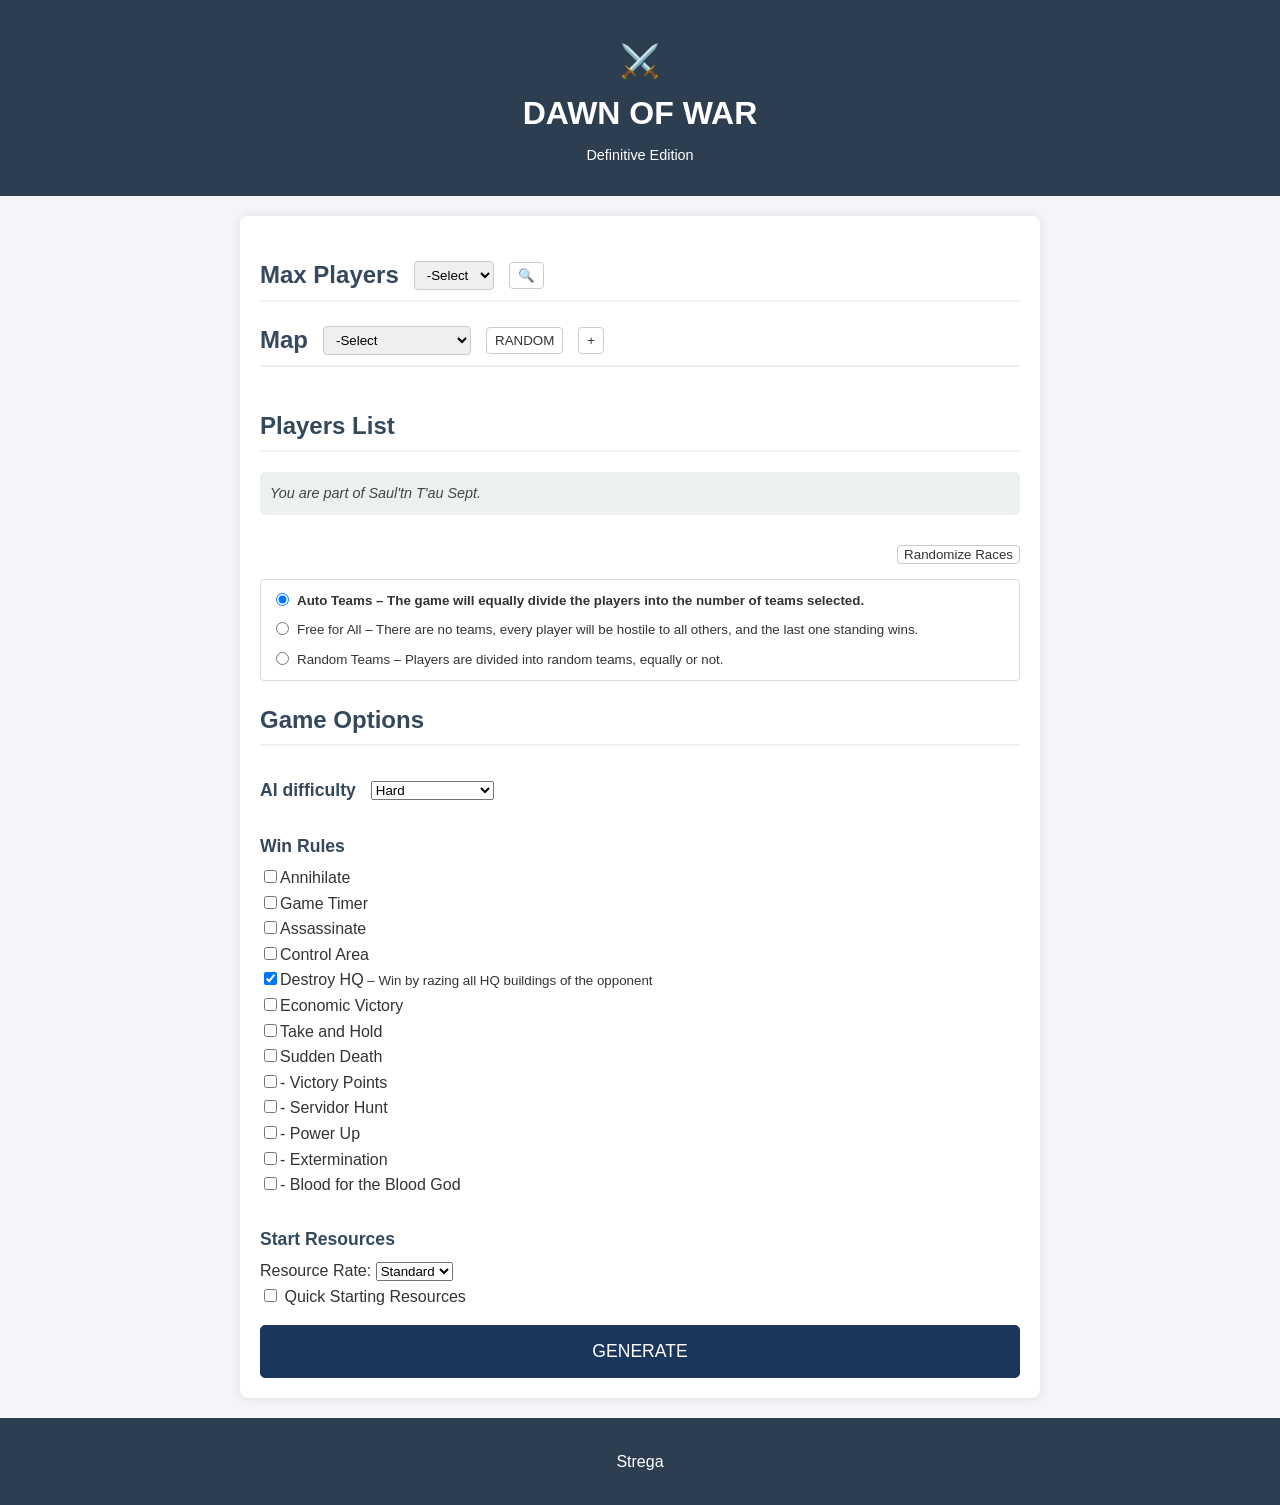
<file: index.html>
<!DOCTYPE html>
<html lang="en">
<head>
    <meta charset="UTF-8">
    <meta name="viewport" content="width=device-width, initial-scale=1.0">
    <title>⚔️</title>
    <link rel="stylesheet" href="style.css">
</head>
<body>

    <header>
        <h1>⚔️<br/>DAWN OF WAR</h1>
        <p>Definitive Edition</p>
    </header>

    <main>
        <section id="configuracion-jugadores">
            <h2>Max Players 
                <select id="num-jugadores" onchange="generarDesplegablesRazas()">
                    <option value="" selected disabled>-Select</option> <option value="2">2</option>
                    <option value="3">3</option> 
                    <option value="4">4</option>
                    <option value="5">5</option>
                    <option value="6">6</option>
                    <option value="8">8</option>
                </select>
                <button id="btn-mapa-buscar" onclick="toggleSearchInput()" class="btn-compact" aria-label="Search maps">🔍</button>
            </h2>
        </section>

        <section id="seleccion-mapa">
            <h2>Map
                <select id="mapa-seleccionado" onchange="mostrarDescripcionMapa()"></select>
                <button id="btn-mapa-aleatorio" onclick="seleccionarMapaAleatorio()" class="btn-compact">RANDOM</button>
                <button id="btn-add-map" class="btn-compact" onclick="window.location.href='maps.html'" style="display:none;">+</button>
            </h2>
            
            <div id="busqueda-mapa-container" style="display:none;">
                <input type="text" id="busqueda-mapa-input" placeholder="Search maps..." oninput="filtrarMapas()">
                <div id="resultados-busqueda-mapa"></div>
            </div>

            <div id="descripcion-mapa" class="mapa-info">
            </div>
        </section>

        <section id="seleccion-razas">
            <h2>Players List</h2>
            
            <p id="instruccion-razas" class="instruccion-principal">
                </p>
            
            <div id="contenedor-desplegables-razas" class="razas-grid">
                </div>

            <div class="players-list-controls">
                <button id="btn-randomize-all-races" onclick="randomizeAllRaces()" class="btn-compact">Randomize Races</button>
            </div>
            
            <div id="team-options-group" class="team-options-group">
                <div class="team-option-item">
                    <input type="radio" id="team-auto" name="team-option" value="Auto Teams" checked onchange="updateTeamOptionStyle()">
                    <label for="team-auto">Auto Teams – The game will equally divide the players into the number of teams selected.</label>
                </div>
                <div class="team-option-item">
                    <input type="radio" id="team-ffa" name="team-option" value="Free for All" onchange="updateTeamOptionStyle()">
                    <label for="team-ffa">Free for All – There are no teams, every player will be hostile to all others, and the last one standing wins.</label>
                </div>
                <div class="team-option-item">
                    <input type="radio" id="team-random" name="team-option" value="Random Teams" onchange="updateTeamOptionStyle()">
                    <label for="team-random">Random Teams – Players are divided into random teams, equally or not.</label>
                </div>
            </div>
            
        </section>
        
        <section id="game-options">
            <h2>Game Options</h2>
            
            <div id="configuracion-dificultad" class="config-sub-group">
                <h3>AI difficulty
                    <select id="ai-difficulty">
                        <option value="Easy">Easy</option>
                        <option value="Standard">Standard/Normal</option>
                        <option value="Hard" selected>Hard</option>
                        <option value="Harder">Harder</option>
                        <option value="Insane">Insane</option>
                    </select>
                </h3>
            </div>

            <div id="condiciones-victoria" class="config-sub-group">
                <h3>Win Rules</h3>
                <div class="victoria-grid">
                    </div>
            </div>
            
            <div id="starting-resources" class="config-sub-group">
                <h3>Start Resources</h3>
                <div class="control-group">
                    <label for="resource-rate">Resource Rate:</label>
                    <select id="resource-rate">
                        <option value="Standard" selected>Standard</option>
                        <option value="High">High</option>
                        <option value="Low">Low</option>
                    </select>
                </div>
                <div class="control-group">
                    <input type="checkbox" id="quick-start" name="quick-start" value="Quick-start">
                    <label for="quick-start">Quick Starting Resources</label>
                </div>
            </div>
        </section>

        <section id="generacion-partida">
            <button id="btn-generar" onclick="generarPartida()">GENERATE</button>
        </section>

        <section id="resultado-partida">
            <div id="resultado" class="resultado-container">
            </div>
        </section>
    </main>

    <footer>
        <p>Strega</p>
    </footer>
    <script src="maps.js"></script>
    <script src="script.js"></script>
</body>
</html>
</file>
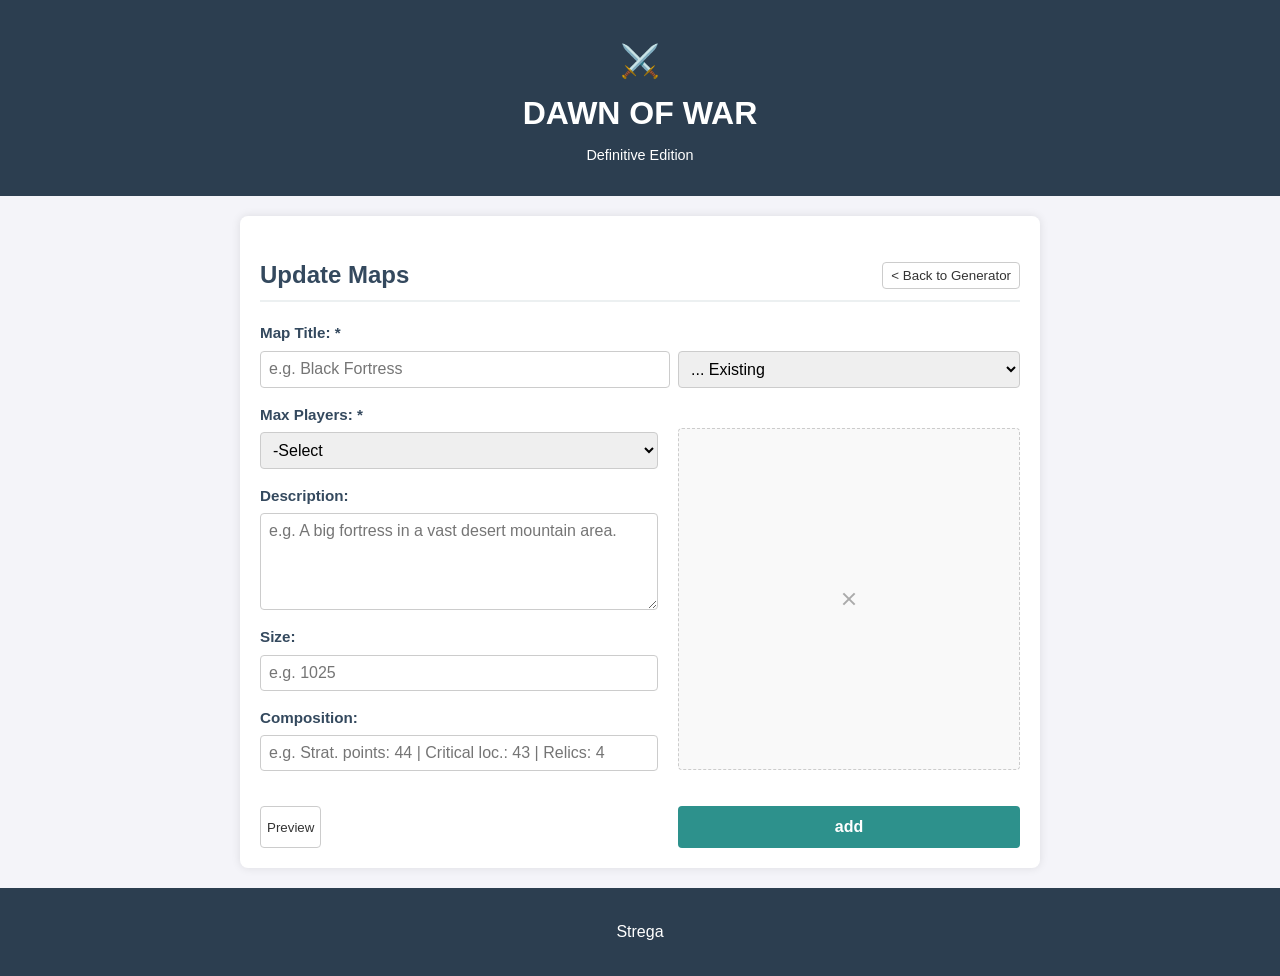
<file: maps.html>
<!DOCTYPE html>
<html lang="en">
<head>
    <meta charset="UTF-8">
    <meta name="viewport" content="width=device-width, initial-scale=1.0">
    <title>⚔️ Maps</title>
    <link rel="stylesheet" href="style.css">
</head>
<body>

    <header>
        <h1>⚔️<br/>DAWN OF WAR</h1>
        <p>Definitive Edition</p>
    </header>

    <main>
        <section id="formulario-mapa">
            <h2>Update Maps
                <button onclick="window.location.href='index.html'" class="btn-compact btn-right">< Back to Generator</button>
            </h2>

<div class="map-form-group">
    <label for="campo1-titulo">Map Title: *</label>
    <div class="title-row">
        <input type="text" id="campo1-titulo" placeholder="e.g. Black Fortress" maxlength="100">
        <select id="select-mapa-existente" aria-label="Load existing map">
            <option value="">Load existing...</option>
        </select>
    </div>
</div>

<div class="map-form-body-wrapper">
    <div class="map-form-fields">
        <div class="map-form-group">
            <label for="campo2-jugadores">Max Players: *</label>
            <select id="campo2-jugadores">
                <option value="" selected disabled>-Select</option>
                <option value="2">2</option>
                <option value="3">3</option>
                <option value="4">4</option>
                <option value="5">5</option>
                <option value="6">6</option>
                <option value="8">8</option>
            </select>
        </div>

        <div class="map-form-group">
            <label for="campo3-descripcion">Description:</label>
            <textarea id="campo3-descripcion" class="report-textarea" placeholder="e.g. A big fortress in a vast desert mountain area."></textarea>
        </div>

        <div class="map-form-group">
            <label for="campo4-tamano">Size:</label>
            <input type="text" id="campo4-tamano" placeholder="e.g. 1025">
        </div>

        <div class="map-form-group">
            <label for="campo5-composicion">Composition:</label>
            <input type="text" id="campo5-composicion" placeholder="e.g. Strat. points: 44 | Critical loc.: 43 | Relics: 4">
        </div>
    </div>

    <div class="map-preview-sidebar">
        <img id="map-preview-img" src="" alt="Map Preview" class="map-preview-display" onclick="subirImagenMapaGithub()" title="Click to upload map icon">
    </div>
</div>

            <div class="report-buttons-container" style="margin-top: 20px;">
                <button id="btn-preview" class="btn-compact" onclick="previsualizarMapa()">Preview</button>
                <button id="btn-download-maps" class="btn-save-report" onclick="actualizarMapsGithub()" title="Upload updated maps.js to GitHub">add</button>
            </div>

            <div id="preview-container" style="display: none; margin-top: 25px;">
                <pre id="preview-code" class="preview-code"></pre>
            </div>
        </section>
    </main>

    <footer>
        <p>Strega</p>
    </footer>

    <script src="maps.js"></script>
    <script src="script.js"></script>
</body>
</html>
</file>
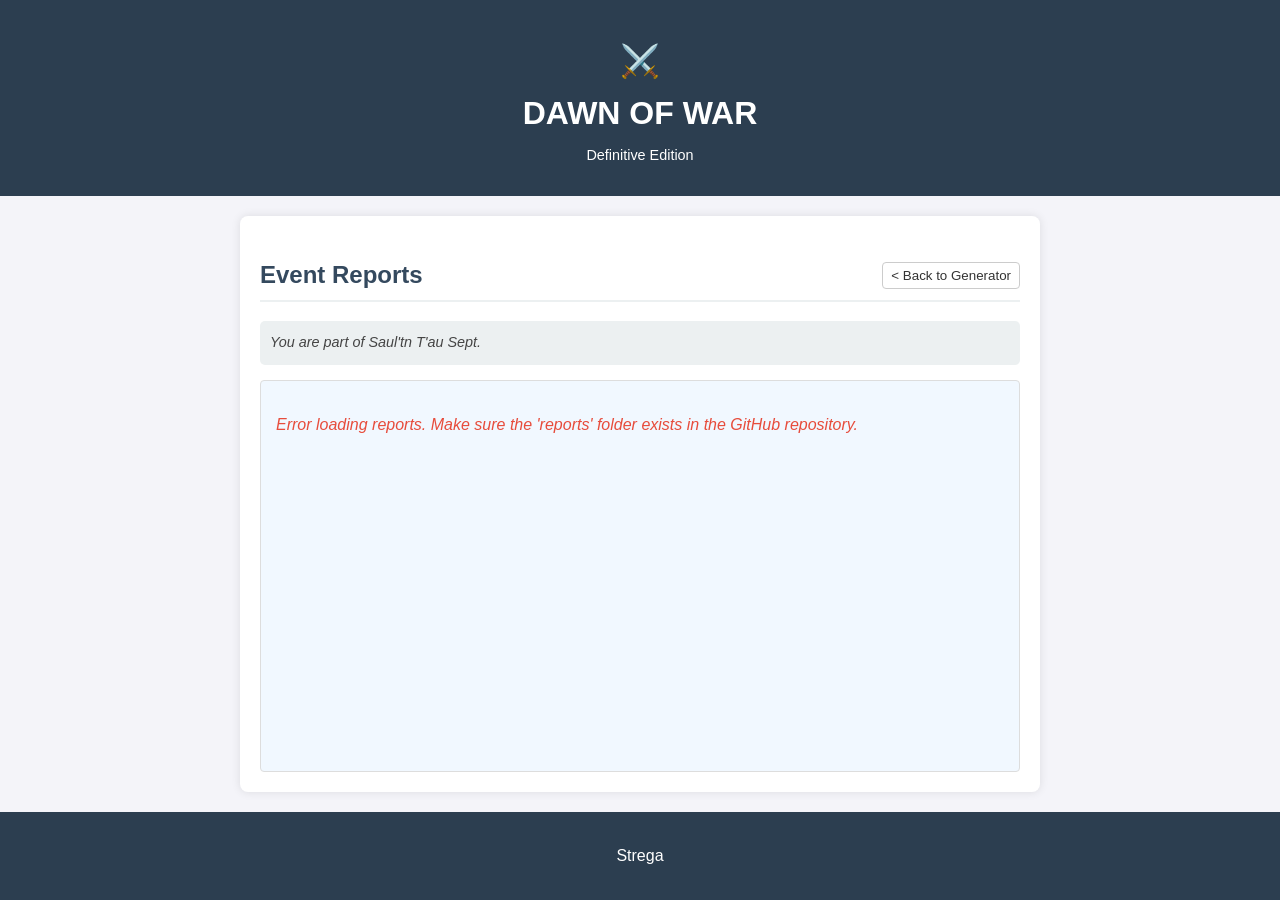
<file: reports.html>
<!DOCTYPE html>
<html lang="en">
<head>
    <meta charset="UTF-8">
    <meta name="viewport" content="width=device-width, initial-scale=1.0">
    <title>⚔️ War Journal</title>
    <link rel="stylesheet" href="style.css">
</head>
<body>

    <header>
        <h1>⚔️<br/>DAWN OF WAR</h1>
        <p>Definitive Edition</p>
    </header>

    <main class="main-reports">
        <section id="lista-reportes">
            <h2>Event Reports 
                <button onclick="window.location.href='index.html'" class="btn-compact btn-right">< Back to Generator</button>
            </h2>
            
            <p class="instruccion-principal mapa-detalle" style="margin-bottom: 15px;">You are part of Saul'tn T'au Sept.</p>

            <div id="contenedor-lista-reportes">
                <p id="loading-text">Loading reports from GitHub...</p>
                <ul id="reports-ul"></ul>
            </div>
        </section>
    </main>

    <footer>
        <p>Strega</p>
    </footer>

    <div id="map-modal" class="modal" onclick="this.style.display='none'">
        <span class="close">&times;</span>
        <img class="modal-content" id="modal-img">
    </div>

    <script src="script.js"></script>
</body>
</html>
</file>
<file: style.css>
body {
    font-family: Arial, sans-serif;
    background-color: #f4f4f9;
    color: #333;
    margin: 0;
    padding: 0;
    line-height: 1.6;
    display: flex;
    flex-direction: column;
    min-height: 100vh;
}

header, footer {
    background-color: #2c3e50;
    color: white;
    text-align: center;
    padding: 15px 0;
}

header h1 {
    font-size: 2em;
    margin-bottom: 5px;
}
header p {
    margin-top: 0;
    font-size: 0.9em;
}

main {
    max-width: 800px;
    width: 100%;
    margin: 20px auto;
    padding: 20px;
    background: white;
    border-radius: 8px;
    box-shadow: 0 0 10px rgba(0, 0, 0, 0.1);
    box-sizing: border-box;
}

h2 {
    color: #34495e; 
    border-bottom: 2px solid #ecf0f1;
    padding-bottom: 5px;
    display: flex;
    justify-content: flex-start;
    align-items: center; 
    gap: 15px; 
}

h2 select, h2 button, 
h3 select, 
.select-raza-rotatoria, 
.chapter-select,
.btn-compact {
    font-size: 13.3333px; 
    font-weight: 400; 
}

.descripcion-victoria {
    font-size: 13.3333px;
}

h2 select, h2 button {
    flex-grow: 0;
    margin-left: 0; 
    padding: 5px 8px;
    border-radius: 4px;
    border: 1px solid #ccc;
}

h3 {
    color: #34495e;
    font-size: 1.1em;
    padding-top: 10px;
    margin-bottom: 5px;
    display: flex;
    justify-content: flex-start;
    align-items: center;
    gap: 15px;
}

h3 select {
    margin-left: 0;
}

hr {
    border: 0;
    border-top: 1px solid #ecf0f1;
    margin: 20px 0;
}

.btn-compact {
    background-color: white; 
    color: #333; 
    border: 1px solid #ccc; 
    border-radius: 4px;
    cursor: pointer;
    transition: background-color 0.3s, border-color 0.3s;
}

.btn-compact:hover {
    background-color: #f0f0f0; 
    border-color: #888;
}

.btn-right {
    margin-left: auto;
}

.players-list-controls {
    display: flex;
    justify-content: flex-end;
    margin-top: 15px;
    margin-bottom: 10px;
}

.razas-grid {
    display: grid;
    grid-template-columns: repeat(2, 1fr); 
    gap: 10px;
}

@media (max-width: 600px) {
    .razas-grid {
        grid-template-columns: repeat(1, 1fr);
    }
}

.race-item-wrapper {
    display: flex;
    flex-direction: column;
    padding: 5px 0;
    min-width: 0; 
}

.race-item-select-group {
    display: flex;
    align-items: center;
    font-weight: bold;
    min-width: 0; 
}

.select-raza-rotatoria {
    flex-grow: 1;
    padding: 5px;
    border-radius: 4px;
    min-width: 0;
}

.chapter-select {
  background-color: #f1f8ff !important;
}

.chapter-select-container {
    display: flex; 
    align-items: center;
    margin-top: 5px;
    padding: 5px 10px;
    background-color: #f1f8ff; 
    border: 1px dashed #a0c3ff;
    border-radius: 4px;
    font-weight: normal;
    min-width: 0;
    height: 30px; /* Altura unificada */
    box-sizing: border-box;
}
.chapter-select-container label {
    margin-right: 5px;
    font-size: 0.9em;
}
.chapter-select-container select {
    padding: 5px;
    border-radius: 4px;
    min-width: 0; 
}

.tau-image-container,
.enclaves-image-container {
    display: none;
    align-items: center;
    justify-content: center;
    margin-top: 5px;
    padding: 1px 10px;
    background-color: #f1f8ff; 
    border: 1px dashed #a0c3ff;
    border-radius: 4px;
    height: 30px; 
    box-sizing: border-box;
}

.tau-symbol-img,
.enclaves-symbol-img {
    max-height: 100%;
    max-width: 100%;
    object-fit: contain;
    border-radius: 2.5px;
}


.inline-result-icon {
    height: 1.25em; 
    max-height: 25.6px;
    vertical-align: middle;
    margin-left: 6px;
    display: inline-block;
    border-radius: 2.5px;
}

.instruccion-principal {
    background-color: #ecf0f1;
    padding: 10px;
    border-radius: 5px;
    font-weight: normal;
    color: #2980b9;
    margin-bottom: 15px;
}

.team-options-group {
    display: flex;
    flex-direction: column;
    gap: 8px;
    padding: 10px;
    border: 1px solid #ddd;
    border-radius: 4px;
    margin-top: 15px; 
    margin-bottom: 15px;
}

.team-option-item {
    display: flex;
    align-items: flex-start;
}

.team-option-item input[type="radio"] {
    margin-right: 8px;
    margin-top: 3px; 
}
.team-option-item label {
    font-size: 13.3333px; 
    font-weight: 400; 
}

.mapa-detalle {
    margin: 0;
    font-size: 0.9em;
    color: #444;
    font-style: italic; 
}

.mapa-info {
    display: flex;
    flex-direction: column;
}

.map-icon-display {
    max-width: 100%; 
    height: auto;
    display: block; 
    margin-top: 10px;
    padding: 5px;
    border: 1px dashed #ccc;
    background-color: transparent; 
    border-radius: 4px;
    box-sizing: border-box; 
}

@media (min-width: 601px) {
    .map-icon-display {
        max-width: 50%; 
    }
}

#busqueda-mapa-container {
    margin-top: 10px;
}
#busqueda-mapa-input {
    width: 100%;
    padding: 8px;
    border: 1px solid #ccc;
    border-radius: 4px;
    box-sizing: border-box;
}
#resultados-busqueda-mapa {
    margin-top: 5px;
    max-height: 200px;
    overflow-y: auto;
    border: 1px solid #eee;
    padding: 5px;
    background: #fafafa;
}
.resultado-busqueda-item {
    padding: 4px 8px;
    border-bottom: 1px solid #f0f0f0;
}
.resultado-busqueda-item:last-child {
    border-bottom: none;
}
.sin-resultados {
    color: #999;
    font-style: italic;
}

#btn-generar {
    display: block;
    width: 100%;
    padding: 15px;
    color: white;
    border: none;
    border-radius: 5px;
    font-size: 1.1em;
    cursor: pointer;
    transition: background-color 0.3s;
}

#btn-generar:hover {
    background-color: #c0392b;
}

.resultado-container {
    background-color: #f9f9f9;
    border: 1px solid #ddd;
    padding: 15px;
}

#resultado:empty {
    display: none;
}

.alerta {
    color: #e74c3c;
    font-weight: bold;
}

.report-textarea {
    width: 100%;
    min-height: 97px;
    padding: 10px;
    border: 1px solid #ccc;
    border-radius: 4px;
    font-family: inherit;
    box-sizing: border-box;
    resize: vertical;
}

.report-buttons-container {
    display: flex;
    justify-content: space-between;
    gap: 4px;
    margin-top: 15px;
}

.btn-save-report {
    background-color: #004d40;
    color: white;
    border: none;
    padding: 12px;
    border-radius: 4px;
    cursor: pointer;
    width: 50%;
    font-size: 1em;
    font-weight: bold;
    text-align: center;
    transition: background-color 0.3s;
}

.btn-upload-report,
.btn-reports-list {
    color: white;
    border: none;
    padding: 12px;
    border-radius: 4px;
    cursor: pointer;
    width: 24%;
    font-size: 1em;
    font-weight: bold;
    text-align: center;
    display: inline-flex;
    align-items: center;
    justify-content: center;
    box-sizing: border-box;
    text-decoration: none;
    transition: background-color 0.3s;
}
.btn-upload-report {
    background-color: #2d918c; 
}
.btn-reports-list {
    background-color: #b8b634;
    color: #1a1a1a;
}
.btn-reports-list svg {
    stroke: white;
}

.btn-save-report:hover {
    background-color: #00695c;
}
.btn-upload-report:hover {
    background-color: #2d7091;
}
.btn-reports-list:hover {
    background-color: #9e9c2c;
}

.btn-save-report:active,
.btn-upload-report:active,
.btn-reports-list:active {
    transform: scale(0.98);
}

.main-reports {
    flex: 1;
    display: flex;
    flex-direction: column;
}

#lista-reportes {
    flex: 1;
    display: flex;
    flex-direction: column;
}

#contenedor-lista-reportes {
    flex: 1;
    background-color: #f1f8ff;
    border: 1px solid #ddd;
    padding: 15px;
    border-radius: 4px;
    overflow-y: auto;
}

#loading-text {
    font-style: italic;
    color: #666;
}

#reports-ul {
    list-style-type: none;
    padding-left: 0;
    margin: 0;
}

.report-item {
    margin-bottom: 10px;
    padding: 8px;
    border-bottom: 1px solid #eee;
    display: flex;
    justify-content: space-between;
    align-items: center;
    min-height: 56px;
}

.report-link {
    color: #1b365d;
    text-decoration: none;
}

.report-link:hover {
    text-decoration: underline;
}

.report-map-img {
    height: 3.5em;
    margin-left: 10px;
    object-fit: contain;
    cursor: pointer;
    transition: transform 0.2s;
}

.report-map-img:hover {
    transform: scale(1.05);
}

.modal {
    display: none;
    position: fixed;
    z-index: 1000;
    left: 0;
    top: 0;
    width: 100%;
    height: 100%;
    background-color: rgba(0,0,0,0.85);
}

.modal-content {
    margin: auto;
    display: block;
    max-width: 90vw;
    max-height: 90vh;
    position: absolute;
    top: 50%;
    left: 50%;
    transform: translate(-50%, -50%);
    box-shadow: 0 0 20px rgba(0,0,0,0.5);
    border-radius: 4px;
}

.close {
    position: absolute;
    top: 20px;
    right: 30px;
    color: #f1f1f1;
    font-size: 40px;
    font-weight: bold;
    cursor: pointer;
    transition: color 0.3s;
}

.close:hover,
.close:focus {
    color: #bbb;
    text-decoration: none;
    cursor: pointer;
}

/* --- maps.html --- */
.map-form-group {
    margin-bottom: 15px;
    display: flex;
    flex-direction: column;
    gap: 5px;
}

.map-form-group label {
    font-weight: bold;
    color: #34495e;
    font-size: 0.95em;
}

.map-form-group input[type="text"],
.map-form-group select,
.map-form-group textarea {
    padding: 8px;
    border: 1px solid #ccc;
    border-radius: 4px;
    font-size: 1em;
    font-family: inherit;
    width: 100%;
    box-sizing: border-box;
}

.preview-code {
    background-color: #f9f9f9;
    color: #333;
    padding: 12px;
    border: 1px solid #ddd;
    border-radius: 4px;
    overflow-x: auto;
    font-size: 0.85em;
    white-space: pre-wrap;
    word-break: break-all;
    font-family: Consolas, Monaco, monospace;
    margin-top: 8px;
}

#btn-download-maps {
    background-color: #2d918c;
    color: white;
    border: none;
    padding: 12px;
    border-radius: 4px;
    cursor: pointer;
    width: 45%;
    font-size: 1em;
    font-weight: bold;
    transition: background-color 0.3s;
}

#btn-download-maps:hover {
    background-color: #24726e;
}

.title-row {
    display: flex;
    gap: 8px;
    align-items: stretch;
}

.title-row input[type="text"] {
    flex: 1 1 auto;
    width: auto;
    max-width: 55%;
    padding: 8px;
    border: 1px solid #ccc;
    border-radius: 4px;
    font-size: 1em;
    font-family: inherit;
    box-sizing: border-box;
}

.title-row select {
    flex: 0 0 auto;
    max-width: 45%;
    padding: 8px;
    border: 1px solid #ccc;
    border-radius: 4px;
    font-size: 1em;
    font-family: inherit;
    box-sizing: border-box;
    cursor: pointer;
}

.map-form-body-wrapper {
    display: flex;
    gap: 20px;
    align-items: flex-start;
}

.map-form-fields {
    flex: 1;
    min-width: 0;
}

.map-preview-sidebar {
    width: 45%;
    display: flex;
    justify-content: center;
    align-items: center;
    padding-top: 25px;
}

.map-preview-display {
    width: 100%;
    min-height: 100px;
    border: 1px dashed #ccc;
    border-radius: 4px;
    padding: 5px;
    background-color: #f9f9f9;
    cursor: pointer;
    background-image: url('data:image/svg+xml;utf8,<svg xmlns="http://www.w3.org/2000/svg" width="32" height="32" viewBox="0 0 32 32"><g transform="rotate(45 16 16)"><line x1="16" y1="8" x2="16" y2="24" stroke="%23aaaaaa" stroke-width="2"/><line x1="8" y1="16" x2="24" y2="16" stroke="%23aaaaaa" stroke-width="2"/></g></svg>');
    background-repeat: no-repeat;
    background-position: center;
    background-size: 32px 32px;
}

@media (max-width: 768px) {
    .map-form-body-wrapper {
        flex-direction: column;
    }
    .map-preview-sidebar {
        width: 100%;
    }
    .title-row {
        flex-wrap: wrap;
    }
    .title-row select {
        max-width: none;
        flex-basis: 100%;
    }
}
</file>
